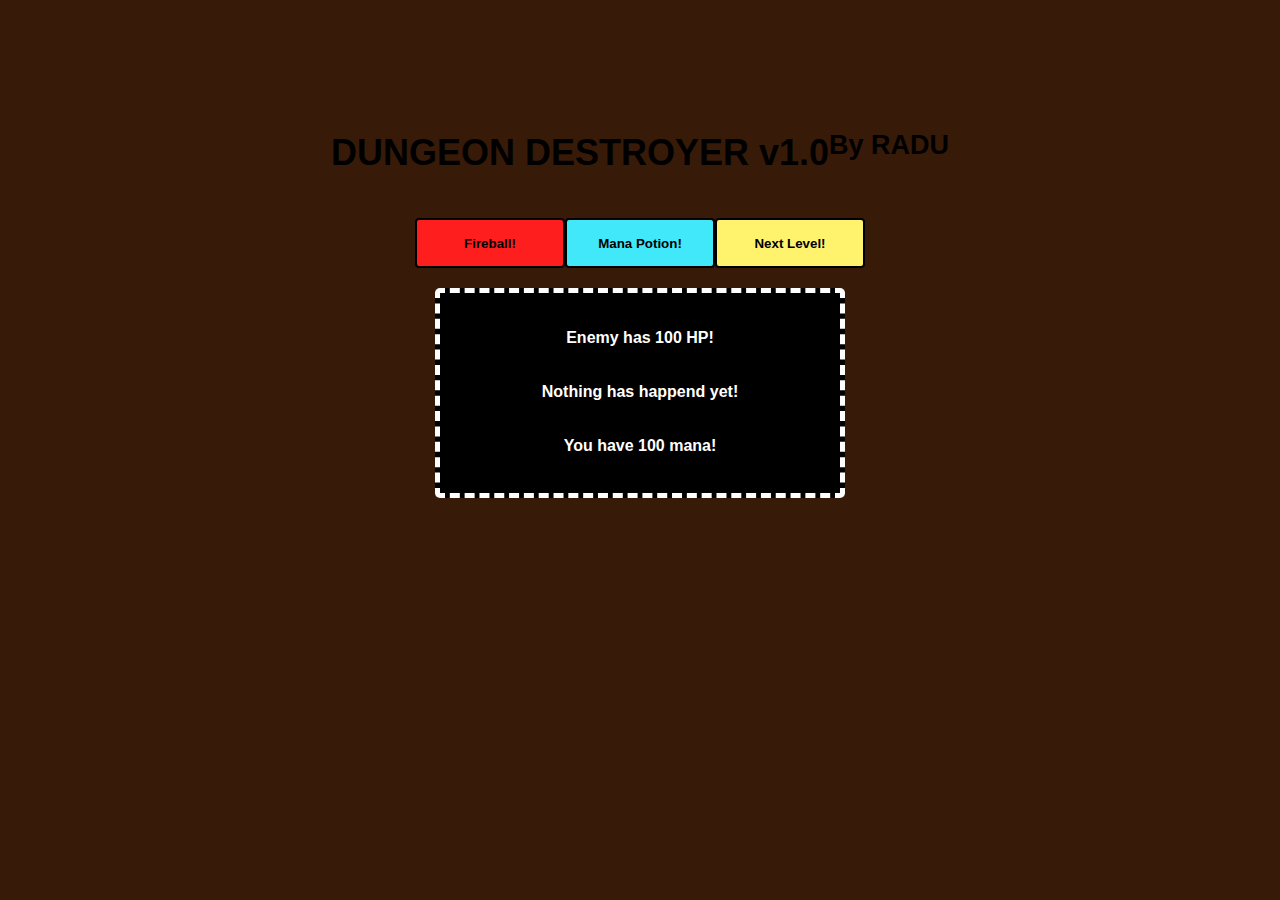
<file: Dungeon Destroyer/index.html>
<!DOCTYPE html>
<html lang="en">
  <head>
    <meta charset="UTF-8" />
    <meta name="viewport" content="width=device-width, initial-scale=1.0" />
    <meta http-equiv="X-UA-Compatible" content="ie=edge" />
    <title>JavaScript Fundamentals – Part 2</title>
    <link rel="stylesheet" href="style.css" />
  </head>

  <body>
    <div class="titlu">
      <h1>DUNGEON DESTROYER v1.0</h1>
      <h2>By RADU</h2>
    </div>
    <div class="butoane">
      <div>
        <button id="Fireball">Fireball!</button>
      </div>
      <div>
        <button id="Potion">Mana Potion!</button>
      </div>
      <div>
        <button id="Revive">Next Level!</button>
      </div>
    </div>
    <div class="back">
      <div class="display" id="display">
        <p id="hpEnemy">Enemy has 100 HP!</p>
        <p id="action">Nothing has happend yet!</p>
        <p id="mana">You have 100 mana!</p>
      </div>
    </div>
    <script src="script.js"></script>
  </body>
</html>
</file>
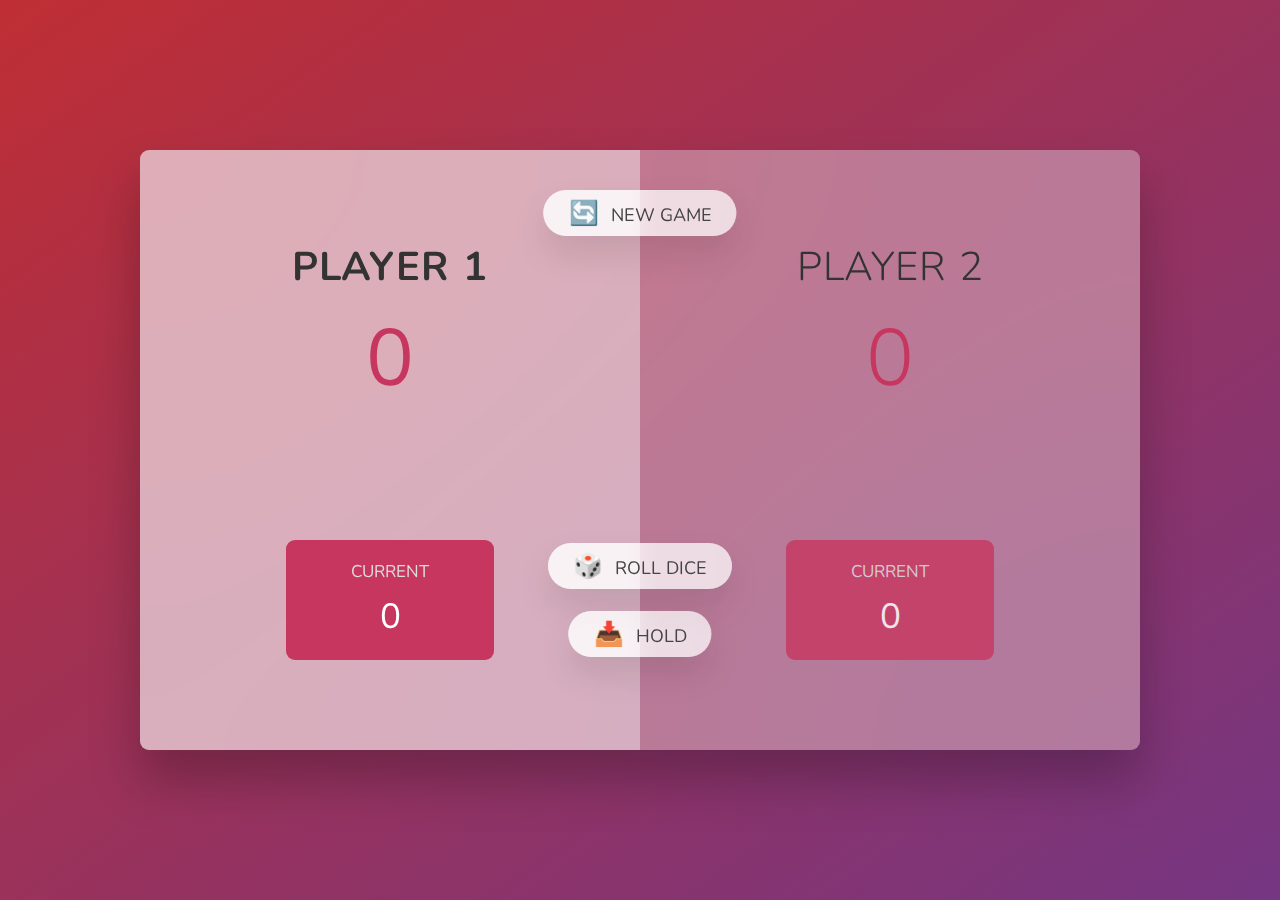
<file: Joc 1v1/index.html>
<!DOCTYPE html>
<html lang="en">
  <head>
    <meta charset="UTF-8" />
    <meta name="viewport" content="width=device-width, initial-scale=1.0" />
    <meta http-equiv="X-UA-Compatible" content="ie=edge" />
    <link rel="stylesheet" href="style.css" />
    <title>Pig Game</title>
  </head>
  <body>
    <main>
      <section class="player player--0 player--active">
        <h2 class="name" id="name--0">Player 1</h2>
        <p class="score" id="score--0">43</p>
        <div class="current">
          <p class="current-label">Current</p>
          <p class="current-score" id="current--0">0</p>
        </div>
      </section>
      <section class="player player--1">
        <h2 class="name" id="name--1">Player 2</h2>
        <p class="score" id="score--1">24</p>
        <div class="current">
          <p class="current-label">Current</p>
          <p class="current-score" id="current--1">0</p>
        </div>
      </section>

      <img src="dice-5.png" alt="Playing dice" class="dice" />
      <button class="btn btn--new">🔄 New game</button>
      <button class="btn btn--roll">🎲 Roll dice</button>
      <button class="btn btn--hold">📥 Hold</button>
    </main>
    <script src="script.js"></script>
  </body>
</html>
</file>
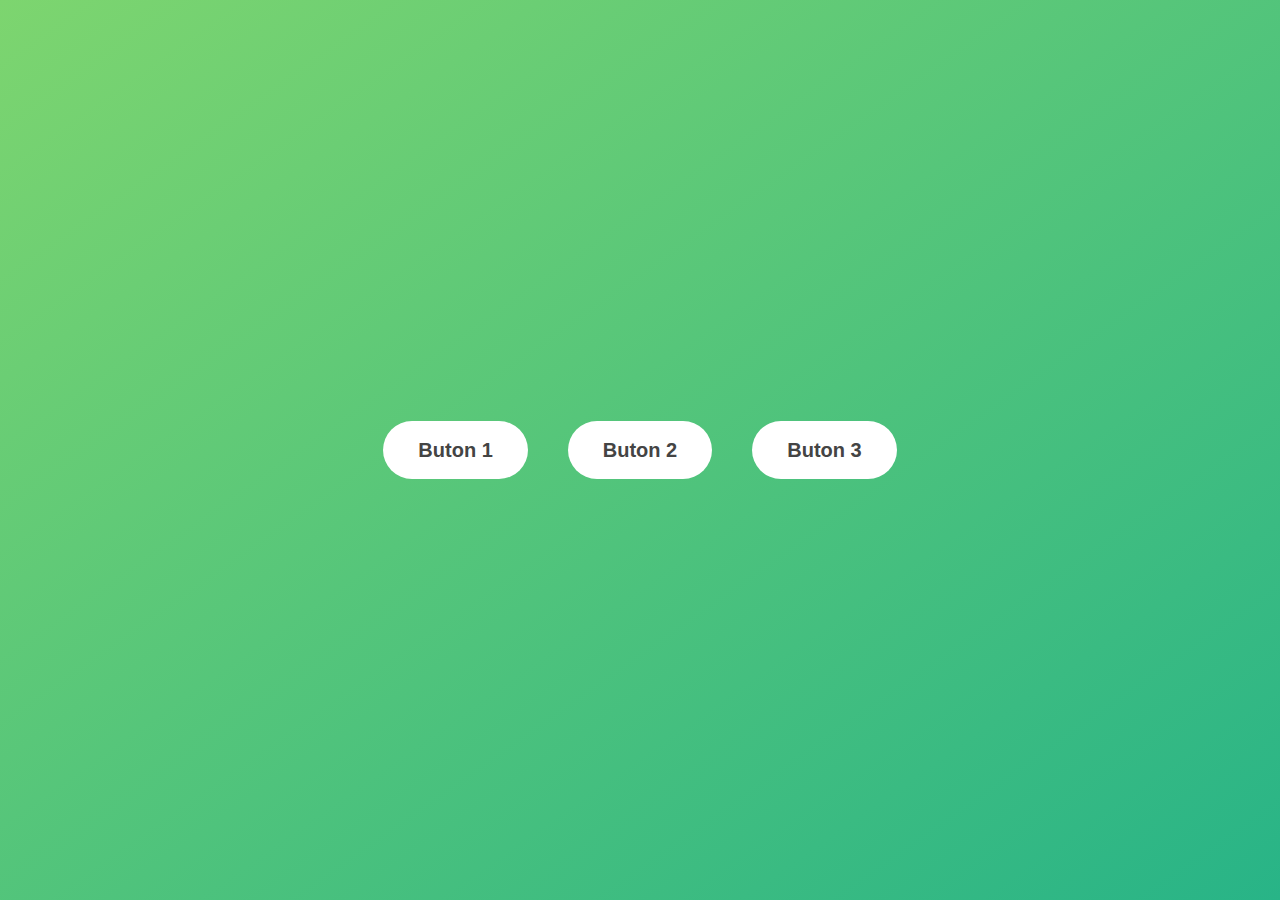
<file: Modal Window/index.html>
<!DOCTYPE html>
<html lang="en">
  <head>
    <meta charset="UTF-8" />
    <meta name="viewport" content="width=device-width, initial-scale=1.0" />
    <meta http-equiv="X-UA-Compatible" content="ie=edge" />
    <link rel="stylesheet" href="style.css" />
    <title>Modal window</title>
  </head>
  <body>
    <button class="show-modal">Buton 1</button>
    <button class="show-modal">Buton 2</button>
    <button class="show-modal">Buton 3</button>

    <div class="modal hidden">
      <button class="close-modal">&times;</button>
      <h1>I'm a modal window 😍</h1>
      <p>
        Lorem ipsum dolor sit amet, consectetur adipisicing elit, sed do eiusmod
        tempor incididunt ut labore et dolore magna aliqua. Ut enim ad minim
        veniam, quis nostrud exercitation ullamco laboris nisi ut aliquip ex ea
        commodo consequat. Duis aute irure dolor in reprehenderit in voluptate
        velit esse cillum dolore eu fugiat nulla pariatur. Excepteur sint
        occaecat cupidatat non proident, sunt in culpa qui officia deserunt
        mollit anim id est laborum.
      </p>
    </div>
    <div class="overlay hidden"></div>
    <script src="script.js"></script>
  </body>
</html>
</file>
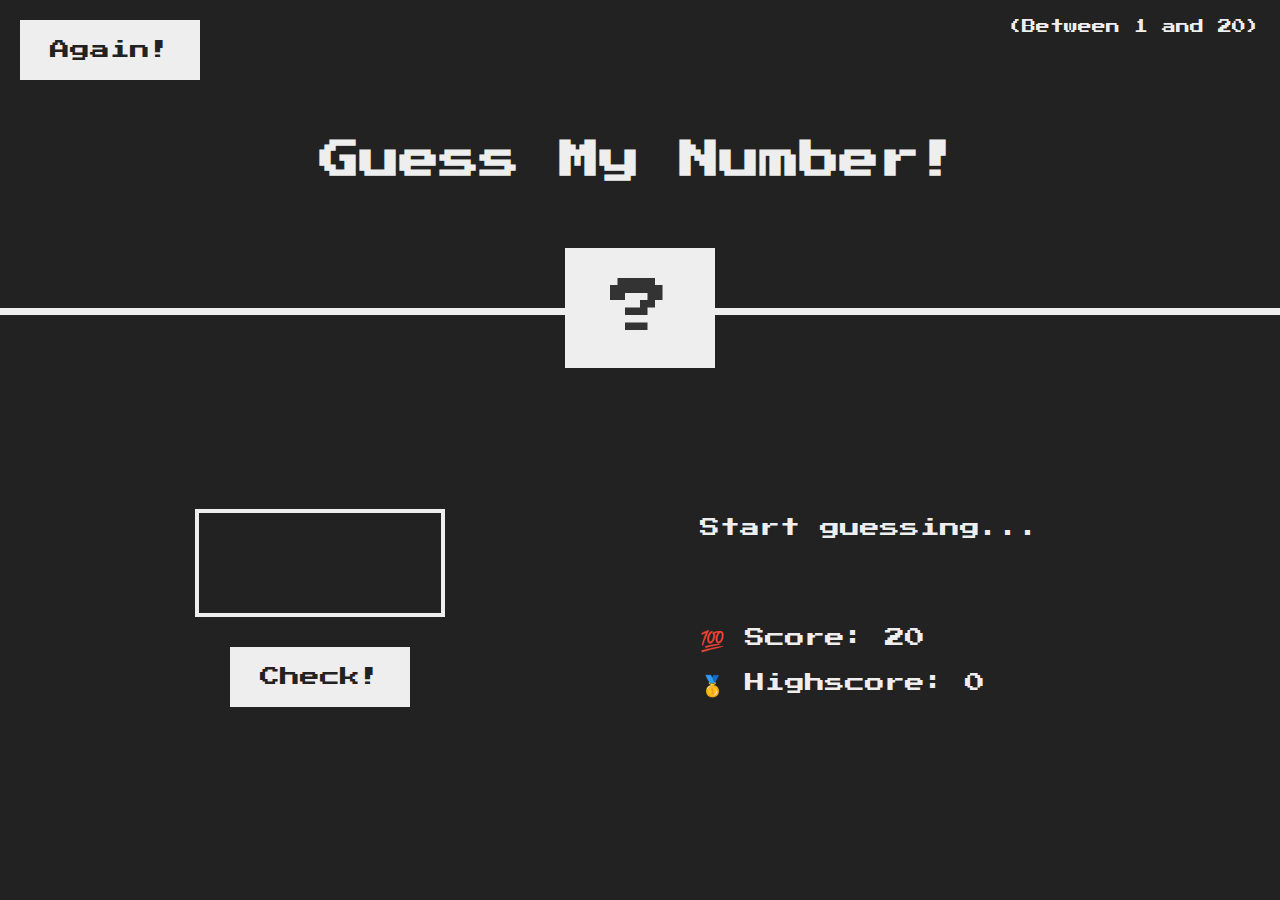
<file: Number-Game/index.html>
<!DOCTYPE html>
<html lang="en">
  <head>
    <meta charset="UTF-8" />
    <meta name="viewport" content="width=device-width, initial-scale=1.0" />
    <meta http-equiv="X-UA-Compatible" content="ie=edge" />
    <link rel="stylesheet" href="style.css" />
    <title>Guess My Number!</title>
  </head>
  <body>
    <header>
      <h1>Guess My Number!</h1>
      <p class="between">(Between 1 and 20)</p>
      <button class="btn again">Again!</button>
      <div class="number">?</div>
    </header>
    <main>
      <section class="left">
        <input type="number" class="guess" />
        <button class="btn check">Check!</button>
      </section>
      <section class="right">
        <p class="message">Start guessing...</p>
        <p class="label-score">💯 Score: <span class="score">20</span></p>
        <p class="label-highscore">
          🥇 Highscore: <span class="highscore">0</span>
        </p>
      </section>
    </main>
    <script src="script.js"></script>
  </body>
</html>
</file>
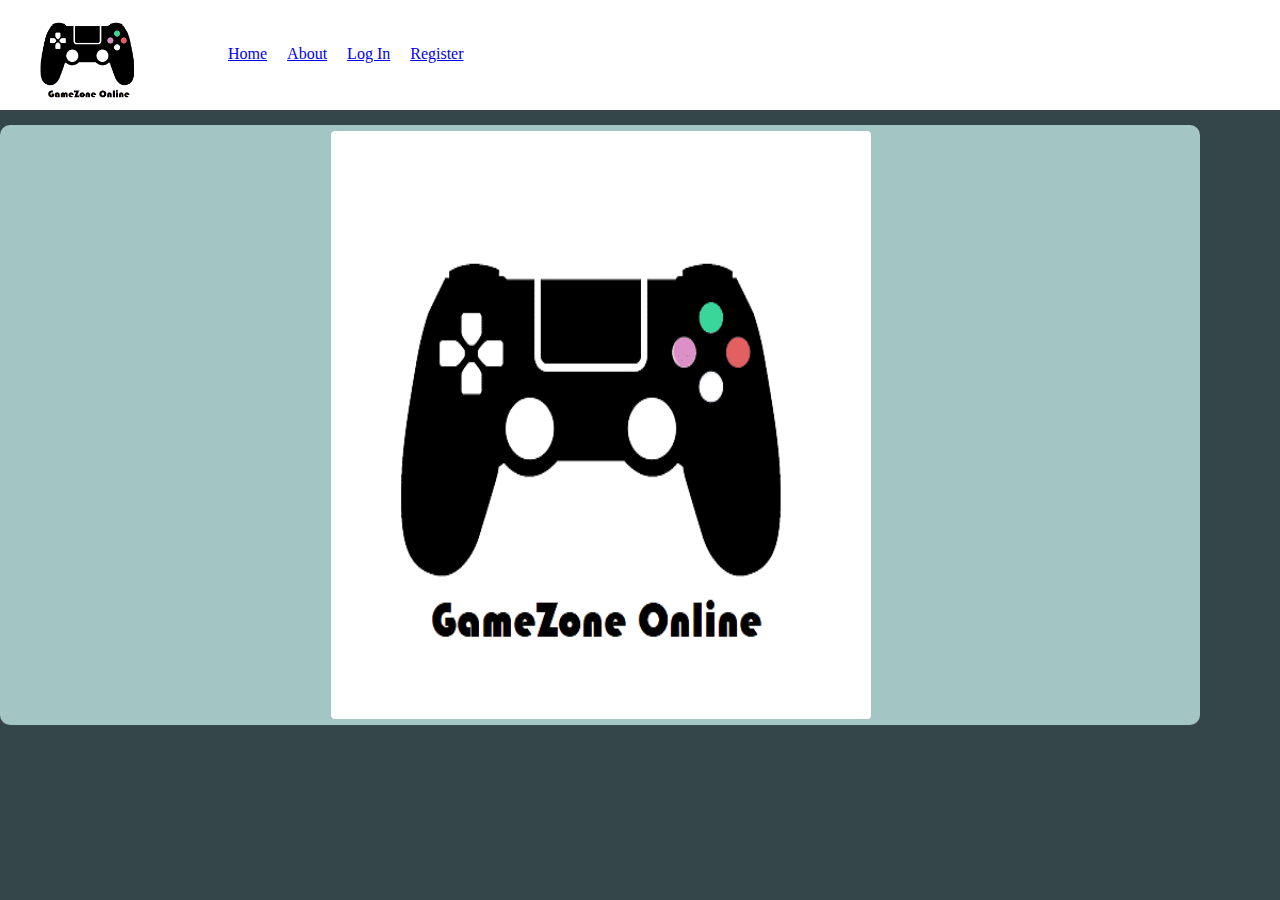
<file: Proiect AI/About.html>
<!DOCTYPE html>
<html lang="en">

<head>
    <meta charset="UTF-8">
    <meta http-equiv="X-UA-Compatible" content="IE=edge">
    <meta name="viewport" content="width=device-width, initial-scale=1.0">
    <link rel="stylesheet" href="style.css">
    <link rel="preconnect" href="https://fonts.googleapis.com">
    <link rel="preconnect" href="https://fonts.gstatic.com" crossorigin>
    <link href="https://fonts.googleapis.com/css2?family=Roboto:ital@1&display=swap" rel="stylesheet">

    <title>GameZone</title>
</head>

<body>
    <header>
        <div class="wrapper">
            <nav class="navbar">
                <img class="logo" src="Poze/Logo GameZone.png" alt="">
                <ul>
                    <li id="H"><a href="index.html">Home</a></li>
                    <!-- <li id="G"><a href="Games.html">Games</a></li> -->
                    <li id="L"><a href="About.html">About</a></li>
                    <li id="log_in"><a href="log-in.html">Log In</a></li>
                    <li id="register"><a href="register.html"> Register</a></li>
                </ul>
            </nav>
    </header>

    <div class="behind">
        <div class="fundal hidden">
            <h1>This is where our gamers gather!</h1>
            <p>GameZone delivers the best and most comprehensive video game and entertainment coverage, including
                news,reviews, trailers, walkthroughs, and guides for PlayStation, Xbox And PC</p>
            <p>Tired of those boring reviews?</p>
            <p>We've got your back! We have the best reviews, details and hot topics about games! Our critics are doing
                their best to observe and evaluate the newest games while still showing some love for the old games!
            </p>
            <p>We are a small group of geeks from Romania and we have been working as a team since the start of 2023!
                Still new on the market but we are STRONGER, BETTER and SMARTER!</p>
        </div>
        <div class="fundal1">
            <img src="Poze/Logo GameZone.png" alt="">
        </div>
    </div>

</body>

</html>
</file>
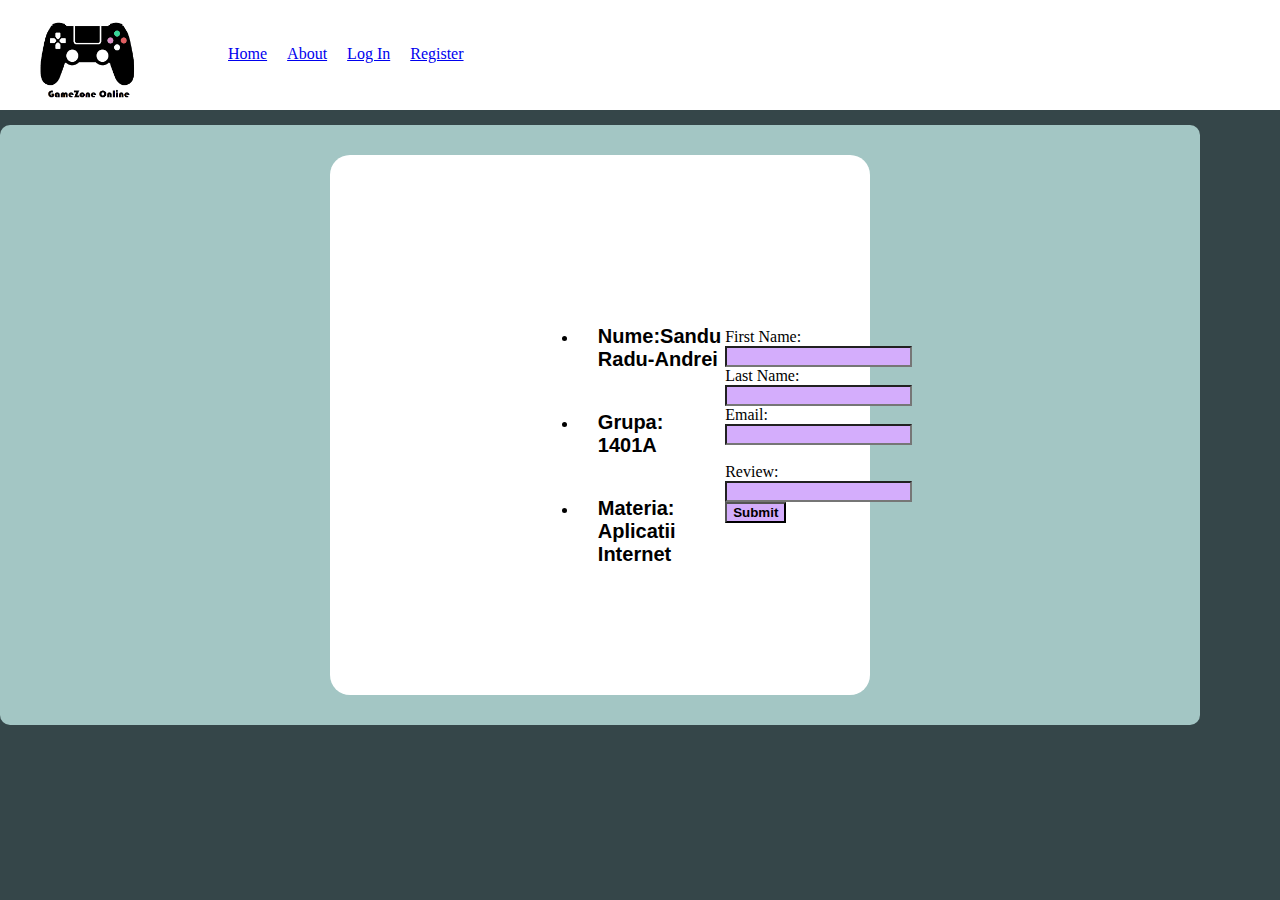
<file: Proiect AI/Contact.html>
<!DOCTYPE html>
<html lang="en">

<head>
    <meta charset="UTF-8">
    <meta http-equiv="X-UA-Compatible" content="IE=edge">
    <meta name="viewport" content="width=device-width, initial-scale=1.0">
    <link rel="stylesheet" href="style.css">
    <link rel="preconnect" href="https://fonts.googleapis.com">
    <link rel="preconnect" href="https://fonts.gstatic.com" crossorigin>
    <link href="https://fonts.googleapis.com/css2?family=Roboto:ital@1&display=swap" rel="stylesheet">

    <title>GameZone</title>
</head>

<body>
    <header>
        <div class="wrapper">
            <nav class="navbar">
                <img class="logo" src="Poze/Logo GameZone.png" alt="">
                <ul>
                    <li id="H"><a href="index.html">Home</a></li>
                    <!-- <li id="G"><a href="Games.html">Games</a></li> -->
                    <li id="L"><a href="About.html">About</a></li>
                    <li id="log_in"><a href="log-in.html">Log In</a></li>
                    <li id="register"><a href="register.html"> Register</a></li>
                </ul>
            </nav>
    </header>

    <div class="behind">
        <div class="fundal2">
            <ul>
                <li>
                    <p>Nume:Sandu Radu-Andrei</p>
                </li>
                <li>
                    <p>Grupa: 1401A</p>
                </li>
                <li>
                    <p>Materia: Aplicatii Internet</p>
                </li>
            </ul>
            <form class="form" action="">
                <label for="fname" id="Fn1">First Name:</label><br>
                <input type="text" class="fname" name="fname" value=""><br>
                <label for="lname">Last Name:</label><br>
                <input type="text" class="lname" name="lname" value=""><br>
                <label for="email" id="email">Email:</label><br>
                <input type="text" class="email" name="email" value=""> <br><br>
                <label for="review" id="rev1">Review:</label><br>
                <input type="text" name="review" id="review"><br>
                <input type="submit" value="Submit" id="submit">
            </form>
        </div>
    </div>

</body>

</html>
</file>
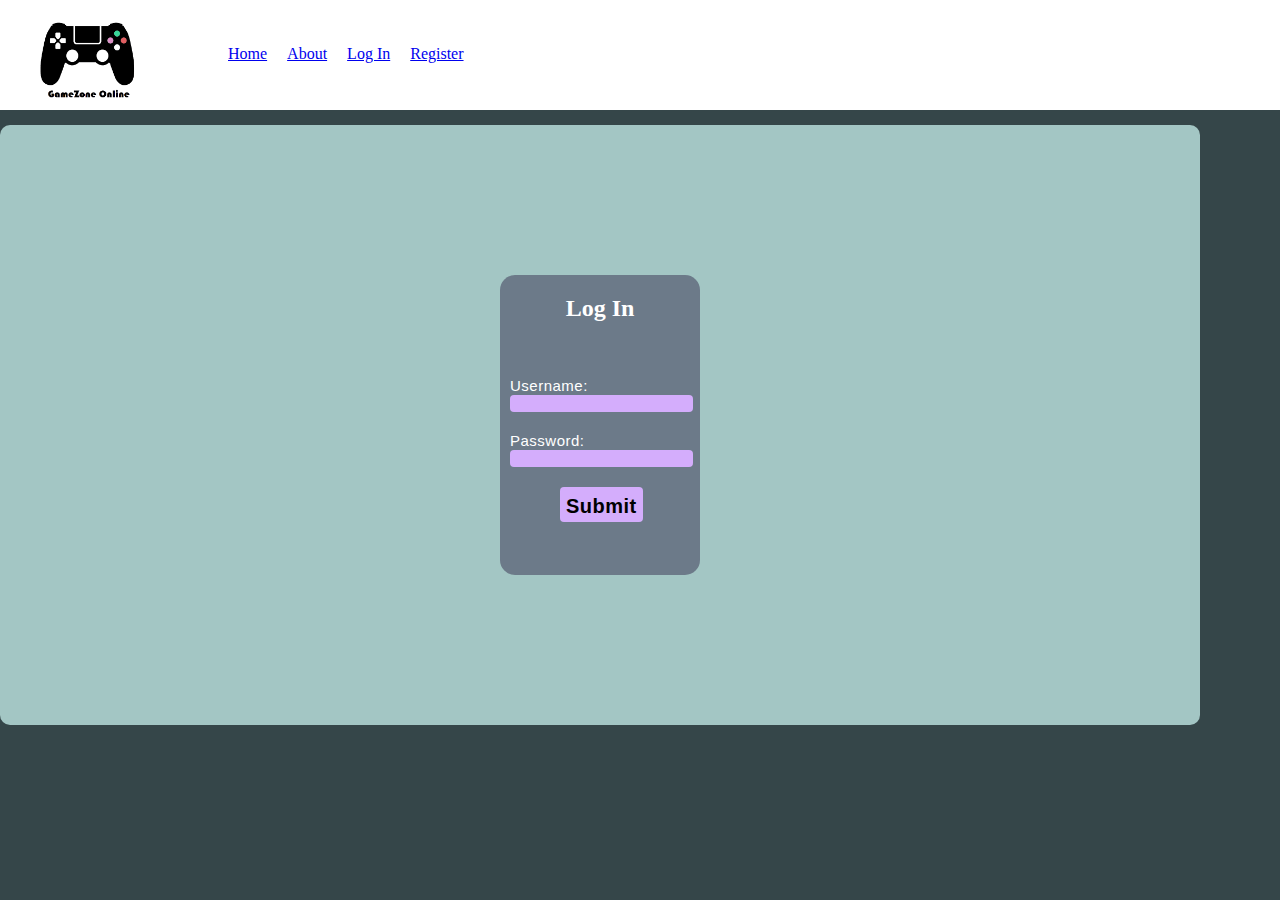
<file: Proiect AI/log-in.html>
<!DOCTYPE html>
<html lang="en">

<head>
    <meta charset="UTF-8">
    <meta http-equiv="X-UA-Compatible" content="IE=edge">
    <meta name="viewport" content="width=device-width, initial-scale=1.0">
    <link rel="stylesheet" href="style.css">
    <link rel="preconnect" href="https://fonts.googleapis.com">
    <link rel="preconnect" href="https://fonts.gstatic.com" crossorigin>
    <link href="https://fonts.googleapis.com/css2?family=Roboto:ital@1&display=swap" rel="stylesheet">

    <title>GameZone</title>
</head>

<body>
    <header>
        <div class="wrapper">
            <nav class="navbar">
                <img class="logo" src="Poze/Logo GameZone.png" alt="">
                <ul>
                    <li id="H"><a href="index.html">Home</a></li>
                    <!-- <li id="G"><a href="Games.html">Games</a></li> -->
                    <li id="L"><a href="About.html">About</a></li>
                    <li id="log_in"><a href="log-in.html">Log In</a></li>
                    <li id="register"><a href="register.html"> Register</a></li>
                </ul>
            </nav>
    </header>

    <div class="behind">
        <div class="log_panel">
            <h2>Log In</h2>
            <form action="">
                <div class="usernameInp">
                <label for="">Username:</label>
                <input type="text"><br>
            </div>
            <div class="passwordInp">
                <label for="">Password:</label>
                <input type="password"><br>
            </div>
                <input type="submit" name="" id="log_btn">
            </form>
        </div>

    </div>

</body>

</html>
</file>
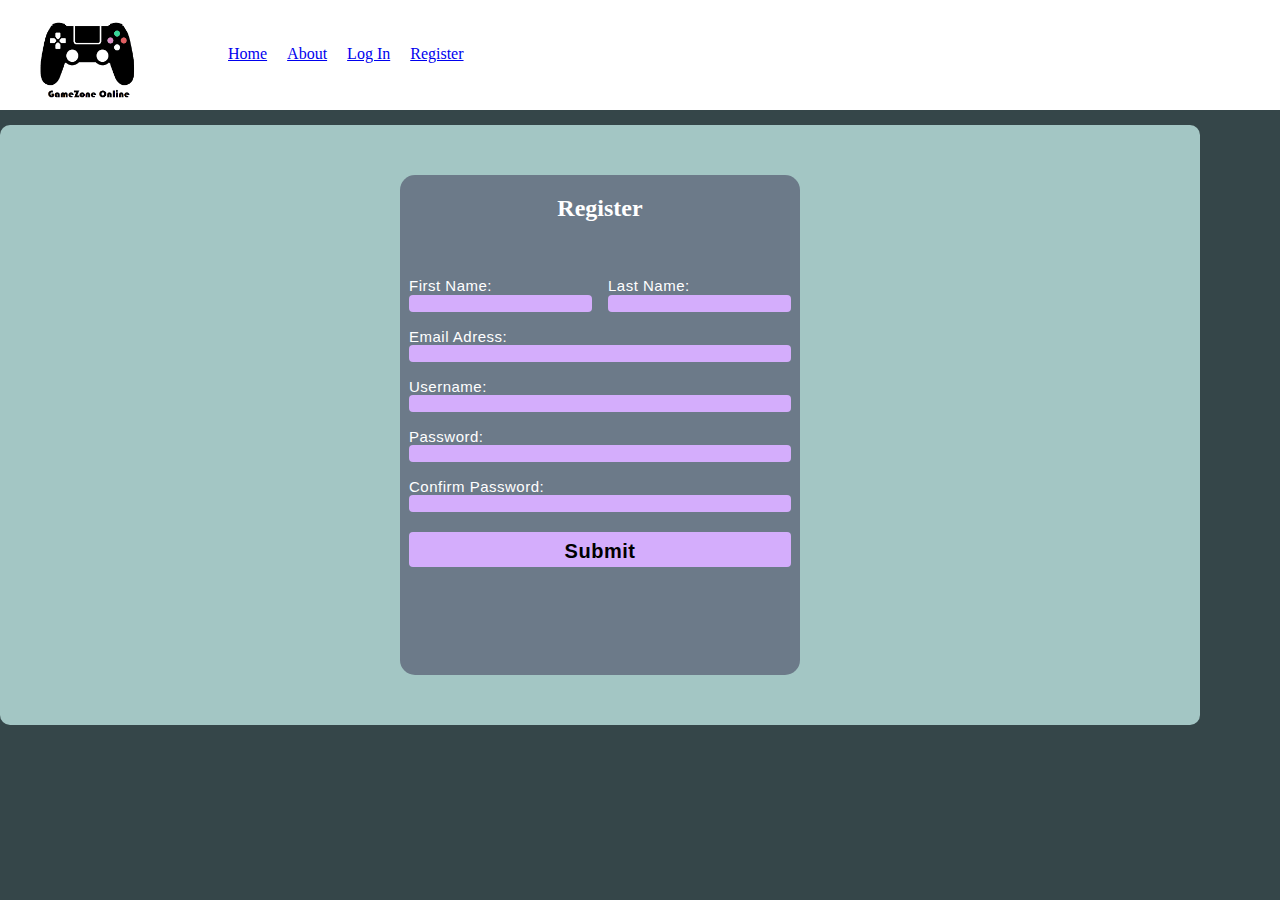
<file: Proiect AI/register.html>
<!DOCTYPE html>
<html lang="en">

<head>
    <meta charset="UTF-8">
    <meta http-equiv="X-UA-Compatible" content="IE=edge">
    <meta name="viewport" content="width=device-width, initial-scale=1.0">
    <link rel="stylesheet" href="style.css">
    <link rel="preconnect" href="https://fonts.googleapis.com">
    <link rel="preconnect" href="https://fonts.gstatic.com" crossorigin>
    <link href="https://fonts.googleapis.com/css2?family=Roboto:ital@1&display=swap" rel="stylesheet">

    <title>GameZone</title>
</head>

<body>
    <header>
        <div class="wrapper">
            <nav class="navbar">
                <img class="logo" src="Poze/Logo GameZone.png" alt="">
                <ul>
                    <li id="H"><a href="index.html">Home</a></li>
                    <!-- <li id="G"><a href="Games.html">Games</a></li> -->
                    <li id="L"><a href="About.html">About</a></li>
                    <li id="log_in"><a href="log-in.html">Log In</a></li>
                    <li id="register"><a href="register.html"> Register</a></li>
                </ul>
            </nav>
    </header>

    <div class="behind">
        <div class="register">
            <h2 class="registerName">Register</h2>
            <form action="">
                <div class="name_name">
                    <div>
                        <label for="fname">First Name:</label><br>
                        <input class="form_input" type="text" name="fname">
                    </div>
                    <div>
                        <label for="lname">Last Name:</label><br>
                        <input class="form_input" type="text" name="lname"><br>
                    </div>
                </div>
                <div class="input_wrapper">
                    <label for="email">Email Adress:</label>
                    <input class="form_input" type="text" name="email">
                </div>
                <div class="input_wrapper">
                    <label for="">Username:</label>
                    <input class="form_input" type="text" name="ussername">
                </div>
                <div class="input_wrapper">
                    <label for="">Password:</label>
                    <input class="form_input" type="password" name="pass">
                </div>
                <div class="input_wrapper">
                    <label for="">Confirm Password:</label>
                    <input class="form_input" type="password" name="pass_conf">
                </div>
                <input type="submit" name="account_create" id="account_create_btn">
            </form>
        </div>
    </div>

</body>

</html>
</file>
<file: Dungeon Destroyer/style.css>
body {
  background-color: rgb(56, 26, 8);
  font-family: Arial, "Helvetica Neue", Helvetica, sans-serif;
}

.titlu {
  font-size: large;
  font-weight: bold;
  padding-top: 100px;
  align-content: center;
  justify-content: center;
  align-self: center;
  display: flex;
}

.butoane {
  border-width: 5px;
  border-color: #13a42e;
  border-style: none;

  padding-top: 20px;
  padding-bottom: 20px;
  display: flex;
  align-content: center;
  justify-content: center;
}

button {
  padding-left: 10px;
  padding-right: 10px;
}

#Fireball {
  background-color: #ff1e1e;
  color: black;
  font-weight: bold;
  width: 150px;
  height: 50px;
  border-radius: 4px;
  border-style: solid;
  border-color: black;
  border-width: 2px;
  transition: 0.5s;
}

#Fireball:hover {
  background-color: #8b430c;
}

#Potion {
  background-color: #40e8fa;
  color: black;
  font-weight: bold;
  width: 150px;
  height: 50px;
  border-radius: 4px;
  border-style: solid;
  border-color: black;
  border-width: 2px;
  transition: 0.5s;
}

#Potion:hover {
  background-color: #1f4f98;
}

#Revive {
  background-color: #fff36e;
  color: black;
  font-weight: bold;
  width: 150px;
  height: 50px;
  border-radius: 4px;
  border-style: solid;
  border-color: black;
  border-width: 2px;
  transition: 0.5s;
}

#Revive:hover {
  background-color: #deea00;
}
.back {
  display: flex;
  justify-content: center;
  align-items: center;
}
.display {
  background-color: black;
  width: 400px;
  height: 200px;
  color: white;
  text-align: center;
  border-radius: 5px;
  border-color: #ffffff;
  border-style: dashed;
  border-width: 5px;
}

p {
  padding-top: 20px;

  text-align: center;
  font-weight: bold;
}
</file>
<file: Joc 1v1/style.css>
@import url('https://fonts.googleapis.com/css2?family=Nunito&display=swap');

* {
  margin: 0;
  padding: 0;
  box-sizing: inherit;
}

html {
  font-size: 62.5%;
  box-sizing: border-box;
}

body {
  font-family: 'Nunito', sans-serif;
  font-weight: 400;
  height: 100vh;
  color: #333;
  background-image: linear-gradient(to top left, #753682 0%, #bf2e34 100%);
  display: flex;
  align-items: center;
  justify-content: center;
}

/* LAYOUT */
main {
  position: relative;
  width: 100rem;
  height: 60rem;
  background-color: rgba(255, 255, 255, 0.35);
  backdrop-filter: blur(200px);
  filter: blur();
  box-shadow: 0 3rem 5rem rgba(0, 0, 0, 0.25);
  border-radius: 9px;
  overflow: hidden;
  display: flex;
}

.player {
  flex: 50%;
  padding: 9rem;
  display: flex;
  flex-direction: column;
  align-items: center;
  transition: all 0.75s;
}

/* ELEMENTS */
.name {
  position: relative;
  font-size: 4rem;
  text-transform: uppercase;
  letter-spacing: 1px;
  word-spacing: 2px;
  font-weight: 300;
  margin-bottom: 1rem;
}

.score {
  font-size: 8rem;
  font-weight: 300;
  color: #c7365f;
  margin-bottom: auto;
}

.player--active {
  background-color: rgba(255, 255, 255, 0.4);
}
.player--active .name {
  font-weight: 700;
}
.player--active .score {
  font-weight: 400;
}

.player--active .current {
  opacity: 1;
}

.current {
  background-color: #c7365f;
  opacity: 0.8;
  border-radius: 9px;
  color: #fff;
  width: 65%;
  padding: 2rem;
  text-align: center;
  transition: all 0.75s;
}

.current-label {
  text-transform: uppercase;
  margin-bottom: 1rem;
  font-size: 1.7rem;
  color: #ddd;
}

.current-score {
  font-size: 3.5rem;
}

/* ABSOLUTE POSITIONED ELEMENTS */
.btn {
  position: absolute;
  left: 50%;
  transform: translateX(-50%);
  color: #444;
  background: none;
  border: none;
  font-family: inherit;
  font-size: 1.8rem;
  text-transform: uppercase;
  cursor: pointer;
  font-weight: 400;
  transition: all 0.2s;

  background-color: white;
  background-color: rgba(255, 255, 255, 0.6);
  backdrop-filter: blur(10px);

  padding: 0.7rem 2.5rem;
  border-radius: 50rem;
  box-shadow: 0 1.75rem 3.5rem rgba(0, 0, 0, 0.1);
}

.btn::first-letter {
  font-size: 2.4rem;
  display: inline-block;
  margin-right: 0.7rem;
}

.btn--new {
  top: 4rem;
}
.btn--roll {
  top: 39.3rem;
}
.btn--hold {
  top: 46.1rem;
}

.btn:active {
  transform: translate(-50%, 3px);
  box-shadow: 0 1rem 2rem rgba(0, 0, 0, 0.15);
}

.btn:focus {
  outline: none;
}

.dice {
  position: absolute;
  left: 50%;
  top: 16.5rem;
  transform: translateX(-50%);
  height: 10rem;
  box-shadow: 0 2rem 5rem rgba(0, 0, 0, 0.2);
}

.player--winner {
  background-color: #2f2f2f;
}

.player--winner .name {
  font-weight: 700;
  color: #c7365f;
}

.hidden {
  display: none;
}
</file>
<file: Modal Window/style.css>
* {
  margin: 0;
  padding: 0;
  box-sizing: inherit;
}

html {
  font-size: 62.5%;
  box-sizing: border-box;
}

body {
  font-family: sans-serif;
  color: #333;
  line-height: 1.5;
  height: 100vh;
  position: relative;
  display: flex;
  align-items: center;
  justify-content: center;
  background: linear-gradient(to top left, #28b487, #7dd56f);
}

.show-modal {
  font-size: 2rem;
  font-weight: 600;
  padding: 1.75rem 3.5rem;
  margin: 5rem 2rem;
  border: none;
  background-color: #fff;
  color: #444;
  border-radius: 10rem;
  cursor: pointer;
}

.close-modal {
  position: absolute;
  top: 1.2rem;
  right: 2rem;
  font-size: 5rem;
  color: #333;
  cursor: pointer;
  border: none;
  background: none;
}

h1 {
  font-size: 2.5rem;
  margin-bottom: 2rem;
}

p {
  font-size: 1.8rem;
}

/* -------------------------- */
/* CLASSES TO MAKE MODAL WORK */
.hidden {
  display: none;
}

.modal {
  position: absolute;
  top: 50%;
  left: 50%;
  transform: translate(-50%, -50%);
  width: 70%;

  background-color: white;
  padding: 6rem;
  border-radius: 5px;
  box-shadow: 0 3rem 5rem rgba(0, 0, 0, 0.3);
  z-index: 10;
}

.overlay {
  position: absolute;
  top: 0;
  left: 0;
  width: 100%;
  height: 100%;
  background-color: rgba(0, 0, 0, 0.6);
  backdrop-filter: blur(3px);
  z-index: 5;
}
</file>
<file: Number-Game/style.css>
@import url('https://fonts.googleapis.com/css?family=Press+Start+2P&display=swap');

* {
  margin: 0;
  padding: 0;
  box-sizing: inherit;
}

html {
  font-size: 62.5%;
  box-sizing: border-box;
}

body {
  font-family: 'Press Start 2P', sans-serif;
  color: #eee;
  background-color: #222;
  /* background-color: #60b347; */
}

/* LAYOUT */
header {
  position: relative;
  height: 35vh;
  border-bottom: 7px solid #eee;
}

main {
  height: 65vh;
  color: #eee;
  display: flex;
  align-items: center;
  justify-content: space-around;
}

.left {
  width: 52rem;
  display: flex;
  flex-direction: column;
  align-items: center;
}

.right {
  width: 52rem;
  font-size: 2rem;
}

/* ELEMENTS STYLE */
h1 {
  font-size: 4rem;
  text-align: center;
  position: absolute;
  width: 100%;
  top: 52%;
  left: 50%;
  transform: translate(-50%, -50%);
}

.number {
  background: #eee;
  color: #333;
  font-size: 6rem;
  width: 15rem;
  padding: 3rem 0rem;
  text-align: center;
  position: absolute;
  bottom: 0;
  left: 50%;
  transform: translate(-50%, 50%);
}

.between {
  font-size: 1.4rem;
  position: absolute;
  top: 2rem;
  right: 2rem;
}

.again {
  position: absolute;
  top: 2rem;
  left: 2rem;
}

.guess {
  background: none;
  border: 4px solid #eee;
  font-family: inherit;
  color: inherit;
  font-size: 5rem;
  padding: 2.5rem;
  width: 25rem;
  text-align: center;
  display: block;
  margin-bottom: 3rem;
}

.btn {
  border: none;
  background-color: #eee;
  color: #222;
  font-size: 2rem;
  font-family: inherit;
  padding: 2rem 3rem;
  cursor: pointer;
}

.btn:hover {
  background-color: #ccc;
}

.message {
  margin-bottom: 8rem;
  height: 3rem;
}

.label-score {
  margin-bottom: 2rem;
}
</file>
<file: Proiect AI/style.css>
@import url('https://fonts.googleapis.com/css2?family=Roboto:ital@1&display=swap');

::-webkit-scrollbar {
  width: 0px;
  height: 0px;
}

body {
  margin: 0;
  background-color: #354649;
}

header {
  background-color: white;
}

.wrapper {
  display: flex-start;
}
.navbar {
  justify-content: flex;
  display: flex;
  width: 100%;
  height: 110px;
  background: white;
}

.logo {
  justify-self: flex-start;
  width: 100px;
  height: auto;
  margin: 5px 40px;
  pointer-events: painted;
  cursor: pointer;
}

.navbar ul {
  align-self: flex-end;
}

.navbar ul li {
  align-self: flex-end;
  list-style: none;
  margin: 25px 8px;
  display: inline-block;
  line-height: 30px;
}

.navbar ul li button {
  border-style: none;
  position: relative;
  text-decoration: none;
  background-color: white;
  cursor: pointer;
  color: black;
  font-size: 20px;
  font-weight: bold;
  letter-spacing: 0.5px;
  padding: 0 10px 0 5px;
  font-family: 'Poppins', sans-serif;
  border-radius: 7px;
}

.navbar ul li button:after {
  content: '';
  position: absolute;
  background-color: #354649;
  height: 3px;
  width: 0px;
  left: 0;
  bottom: -8px;
  transition: 0.8s;
  transform: translateY(-5px);
}

.navbar ul li button:hover:after {
  width: 100%;
  transition: 0.8s;
}

.navbar ul li button:hover {
  font-weight: bold;
  color: #354649;
  transform: translateY(-3px);
}
.total {
  width: 100%;
  display: flex;
  justify-content: center;
  align-items: center;
}
.behind {
  display: flex;
  justify-content: center;
  align-items: center;
  background-color: #a3c6c4;
  margin-top: 15px;
  width: 1200px;
  height: 600px;
  border-radius: 10px;
}

.element {
  display: flex;
  align-items: center;
  justify-content: center;
  background: #6c7a89;
  border: 20px black;
  margin: 13px;
  border-radius: 10px;

  transition: 0.4s;
}

img {
  width: 800px;
  height: 500px;
}

.element:hover {
  transform: translate(0px, -15px);
  box-shadow: 10px 5px 5px #354649;
}

.fundal {
  display: flex;
  flex-direction: column;
  margin-right: 2px;
  background: #ffffff;
  border-radius: 4px;
  width: 50%;
  height: 98%;
  /* transition: 0.4s; */
}
input {
  background-color: #d4adfc;
  font-weight: 600;
}
.fundal h1 {
  text-align: center;
  font-family: 'Poppins', sans-serif;
  letter-spacing: 0.5px;
  font-size: 40px;
  font-weight: bold;
}

.fundal1 > img {
  align-self: center;
  width: 75%;
}

.fundal p {
  text-align: center;
  font-family: 'Poppins', sans-serif;
  padding-left: 2px;
  padding-right: 2px;
  font-size: 20px;
  font-weight: bold;
}

.fundal1 {
  display: flex;
  align-items: center;
  justify-content: center;
  background: #ffffff;
  margin-left: 2px;
  border-radius: 4px;
  width: 45%;
  height: 98%;
}

.fundal2 {
  display: flex;
  justify-content: center;
  align-items: center;
  background: #ffffff;
  border: 20px black;

  border-radius: 20px;
  width: 45%;
  height: 90%;
  transition: 0.4s;
}

.fundal2 ul {
  margin-left: 250px;
}

.fundal2 ul li p {
  font-family: 'Poppins', sans-serif;
  padding-top: 20px;
  margin-bottom: 0px;
  margin-left: 20px;
  margin-right: 4px;
  font-size: 20px;
  font-weight: bold;
}

.log_panel {
  height: 300px;
  width: 200px;
  background: #6c7a89;
}

.register {
  position: relative;
  height: 500px;
  width: 400px;
  background: #6c7a89;
  border-radius: 15px;
  color: white;
  display: flex;
  flex-direction: column;
  align-items: center;
}

.register > form {
  padding-top: 35px;
  width: fit-content;
  margin: 0 auto;
  font-family: 'Poppins', sans-serif;
  font-size: 15px;
  letter-spacing: 0.5px;

  align-items: center;
}

.register > form .input_wrapper {
  display: flex;
  flex-direction: column;
  margin-top: 16px;
}

.form_input {
  border-radius: 4px;
  border-style: none;
}

.name_name {
  display: flex;
  column-gap: 16px;
}

#account_create_btn {
  padding-top: 5px;
  width: 100%;
  height: 35px;
  margin: 20px 0 0 0;
  border-radius: 4px;
  font-family: 'Poppins', sans-serif;
  letter-spacing: 0.5px;
  font-size: 15px;
  border-style: none;
  font-size: 20px;
  transition: 1s;
}

#account_create_btn:hover {
  background-color: #354649;
}

.log_panel {
  display: flex;
  position: relative;
  height: 300px;
  width: 200px;
  background: #6c7a89;
  border-radius: 15px;
  color: white;
  display: flex;
  flex-direction: column;
  align-items: center;
}

.log_panel > form {
  padding-top: 35px;
  width: fit-content;
  margin: 0 auto;
  font-family: 'Poppins', sans-serif;
  font-size: 15px;
  letter-spacing: 0.5px;
  align-items: center;
}

.usernameInp {
  padding-left: 10px;
  padding-bottom: 20px;
}

.usernameInp > input {
  border-radius: 4px;
  border-style: none;
}

.passwordInp {
  padding-left: 10px;
}

.passwordInp > input {
  border-radius: 4px;
  border-style: none;
}

#log_btn {
  padding-top: 5px;
  transform: translateX(60px);
  height: 35px;
  margin: 20px 0 0 0;
  border-radius: 4px;
  font-family: 'Poppins', sans-serif;
  letter-spacing: 0.5px;
  font-size: 15px;
  border-style: none;
  font-size: 20px;
  transition: 1s;
}

#log_btn:hover {
  background-color: #354649;
}

.holder {
  display: flex;
}

.hidden {
  display: none;
}

.slider1 {
  transform: translateY(175px);
  border-style: none;
  cursor: pointer;
  background-color: #35464900;
  font-weight: bold;
  font-size: 30px;
}
.slider2 {
  transform: translateY(175px);
  border-style: none;
  cursor: pointer;
  background-color: #35464900;
  font-weight: bold;
  font-size: 30px;
}

.fade {
  animation-name: fade;
  animation-duration: 1.5s;
}

@keyframes fade {
  from {
    opacity: 0.4;
    filter: grayscale(1);
  }
  to {
    opacity: 1;
    filter: none;
  }
}
</file>
